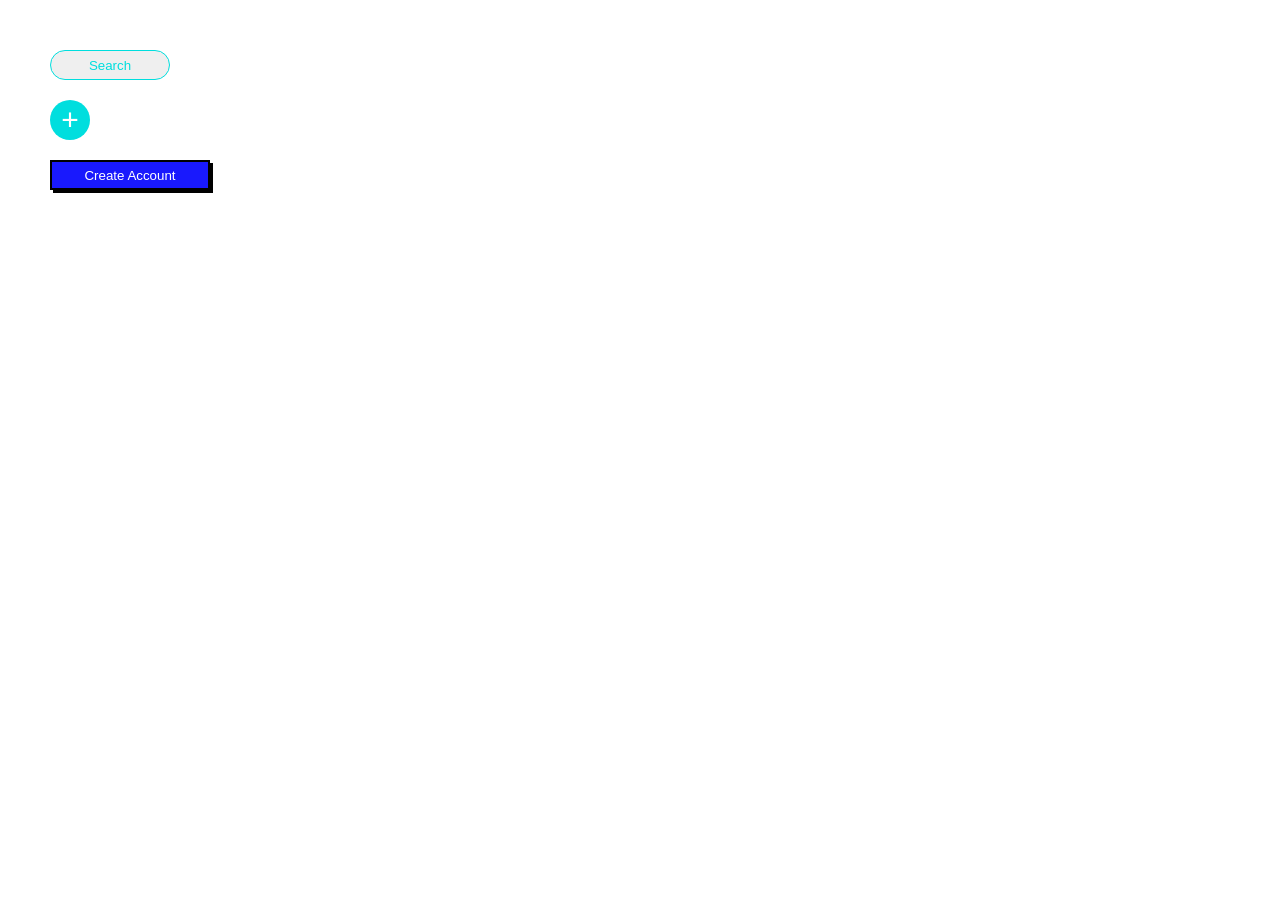
<file: Button up/index.html>
<!DOCTYPE html>
<html lang="en">

<head>
    <meta charset="UTF-8">
    <meta name="viewport" content="width=device-width, initial-scale=1.0">
    <title>Button up</title>
    <link rel="stylesheet" href="style.css">
</head>

<body>
    <dev class="container">
        <button class="first-button">Search</button>
        <button class="second-button">+</button>
        <button class="third-button">Create Account</button>
    </dev>
</body>

</html>
</file>
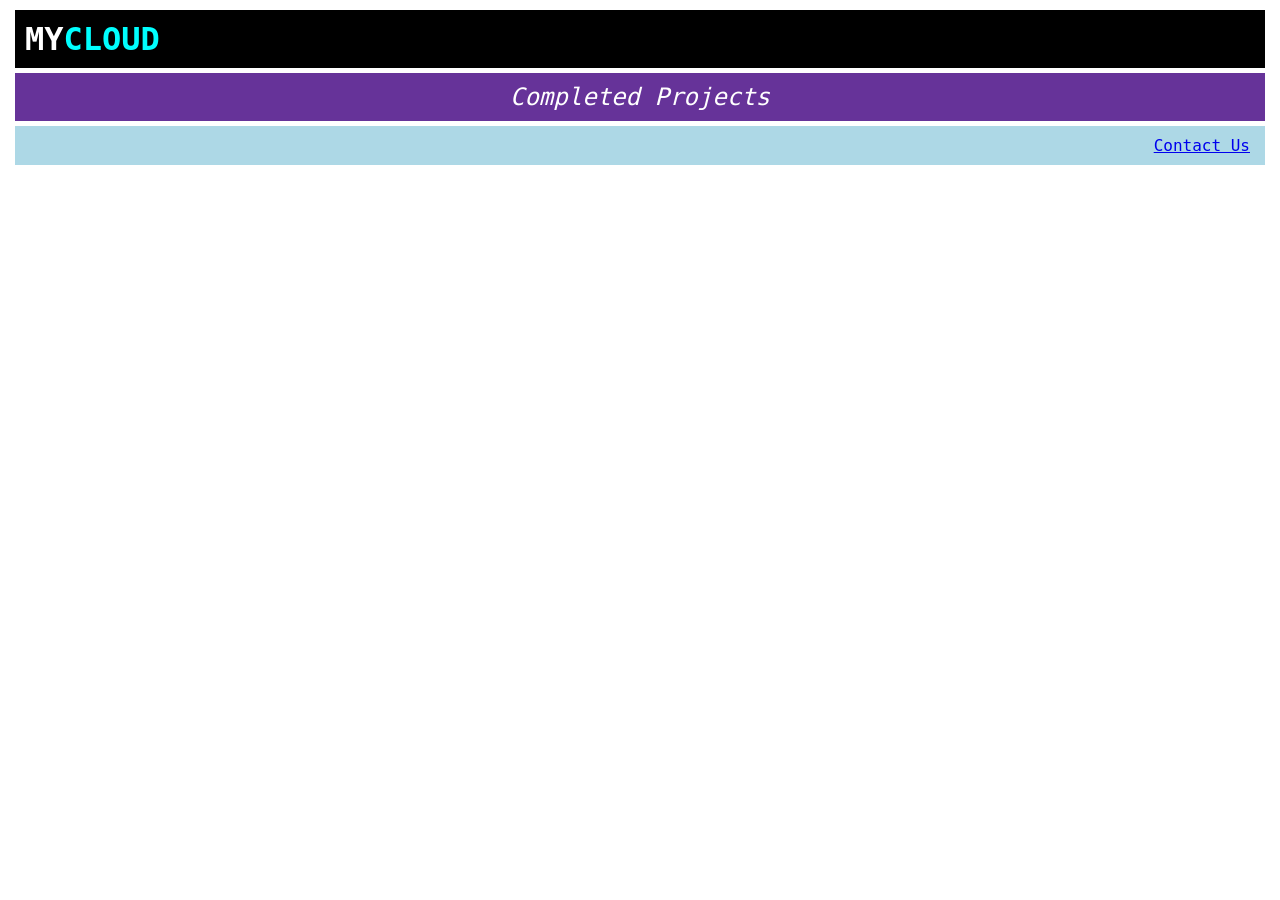
<file: css_first_task/index.html>
<!DOCTYPE html>
<html lang="en">

<head>
    <meta charset="UTF-8">
    <title>Styling</title>
    <link rel="stylesheet" href="style.css">
</head>

<body>
    <h1 class="header_title">MY<span class="cloud_span">CLOUD</span></h1>
    <h2 class="projects_subtitle">Completed Projects</h2>
    <h4 class="contactUs"><a href="#">Contact Us</a></h4>
</body>

</html>
</file>
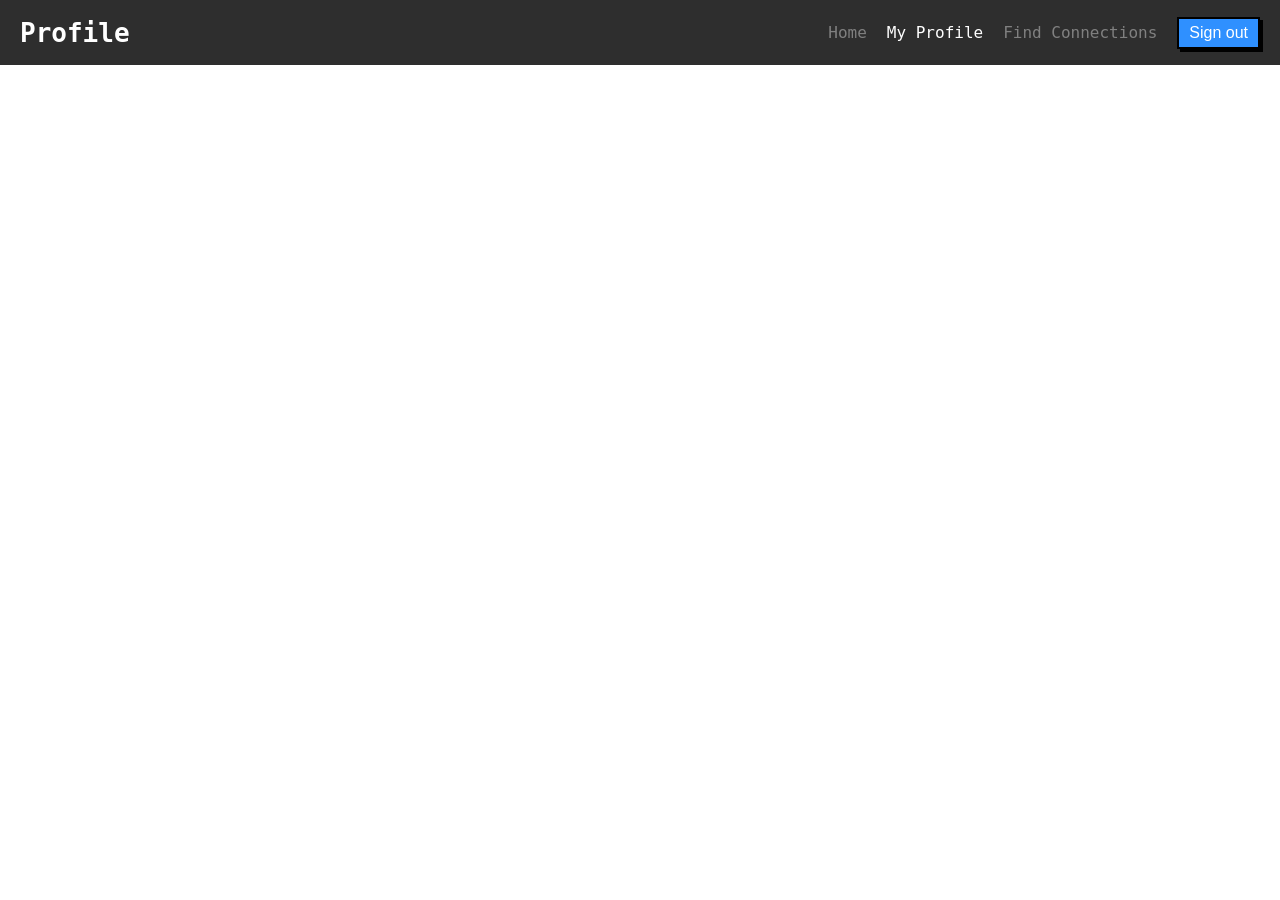
<file: flex_navbar/index.html>
<!DOCTYPE html>
<html lang="en">

<head>
    <meta charset="UTF-8">
    <title>flex navbar</title>
    <link rel="stylesheet" href="style.css">
</head>

<body>
    <div class="nav">
        <h1 class="nav_title">Profile</h1>
        <ul class="nav_links">
            <li><a href="#">Home</a></li>
            <li><a href="#" class="active">My Profile</a></li>
            <li><a href="#">Find Connections</a></li>
            <li><button class="btn">Sign out</button></li>
        </ul>
    </div>
</body>

</html>
</file>
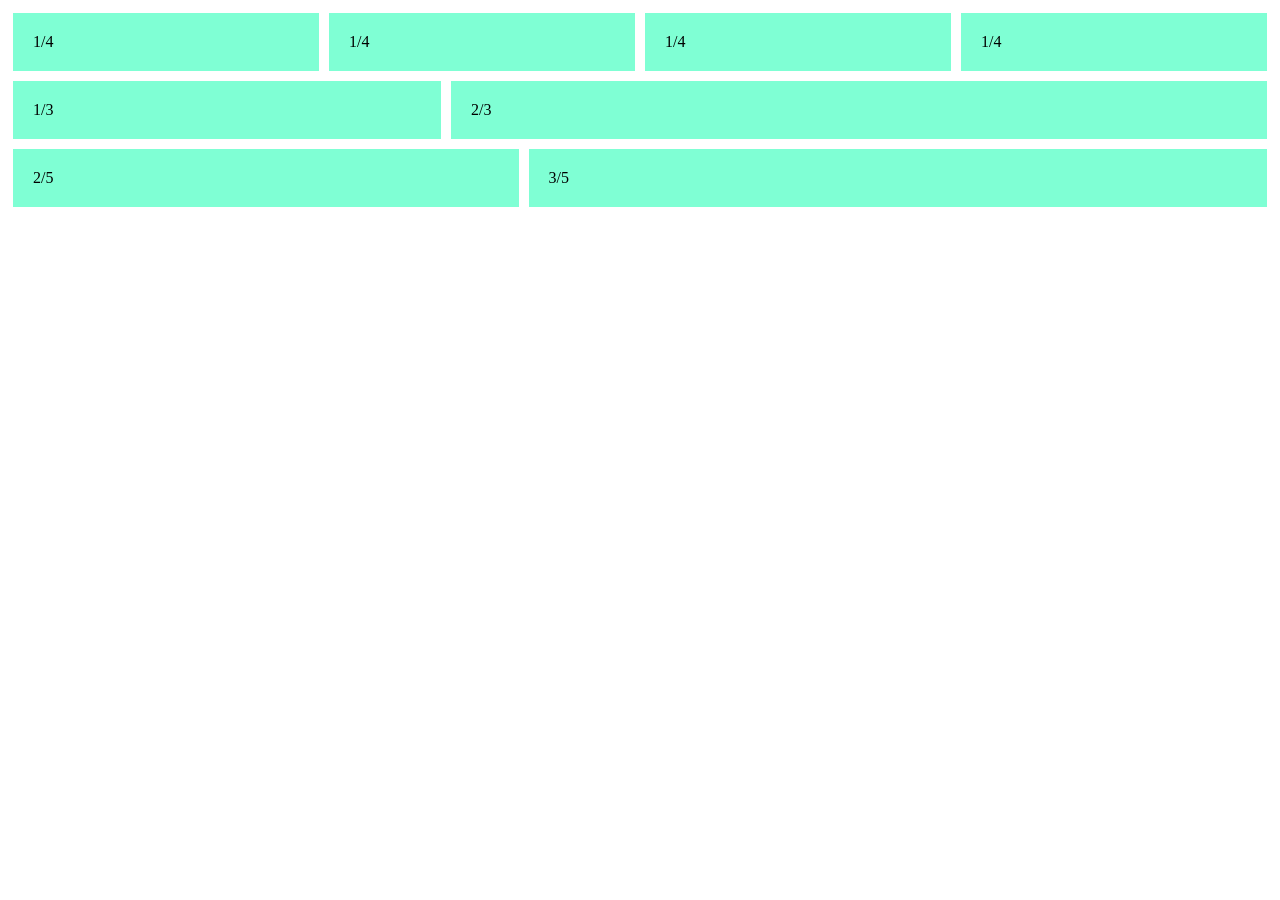
<file: flexible_columns/index.html>
<!DOCTYPE html>
<html lang="en">

<head>
    <meta charset="UTF-8">
    <meta name="viewport" content="width=device-width, initial-scale=1.0">
    <title>flexiable columns</title>
    <link rel="stylesheet" href="style.css">
</head>

<body>
    <div class="row">
        <div class="col">1/4</div>
        <div class="col">1/4</div>
        <div class="col">1/4</div>
        <div class="col">1/4</div>
    </div>
    <div class="row">
        <div class="col">1/3</div>
        <div class="col2">2/3</div>
    </div>
    <div class="row">
        <div class="col2">2/5</div>
        <div class="col3">3/5</div>
    </div>

</body>

</html>
</file>
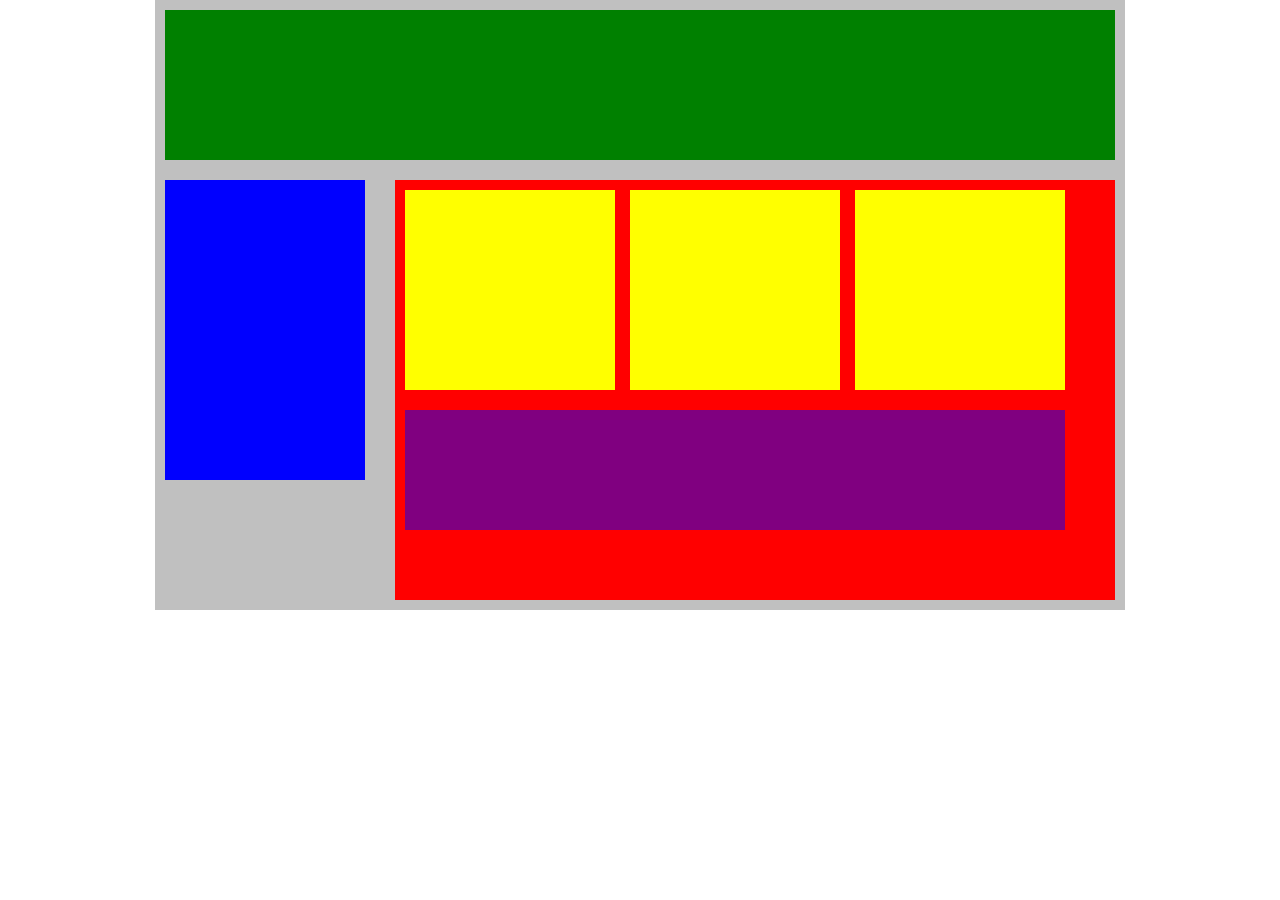
<file: flexing_our_boxes/index.html>
<!DOCTYPE html>
<html lang="en">

<head>
    <meta charset="UTF-8">
    <meta name="viewport" content="width=device-width, initial-scale=1.0">
    <title>flexing our boxes</title>
    <link rel="stylesheet" href="style.css">
</head>

<body>
    <div class="container">
        <div class="green"></div>
        <div class="row">
            <div class="blue"></div>
            <div class="red">
                <div class="row">
                    <div class="yellow"></div>
                    <div class="yellow"></div>
                    <div class="yellow"></div>
                </div>
                <div class="purple"></div>
            </div>
        </div>
    </div>
</body>

</html>
</file>
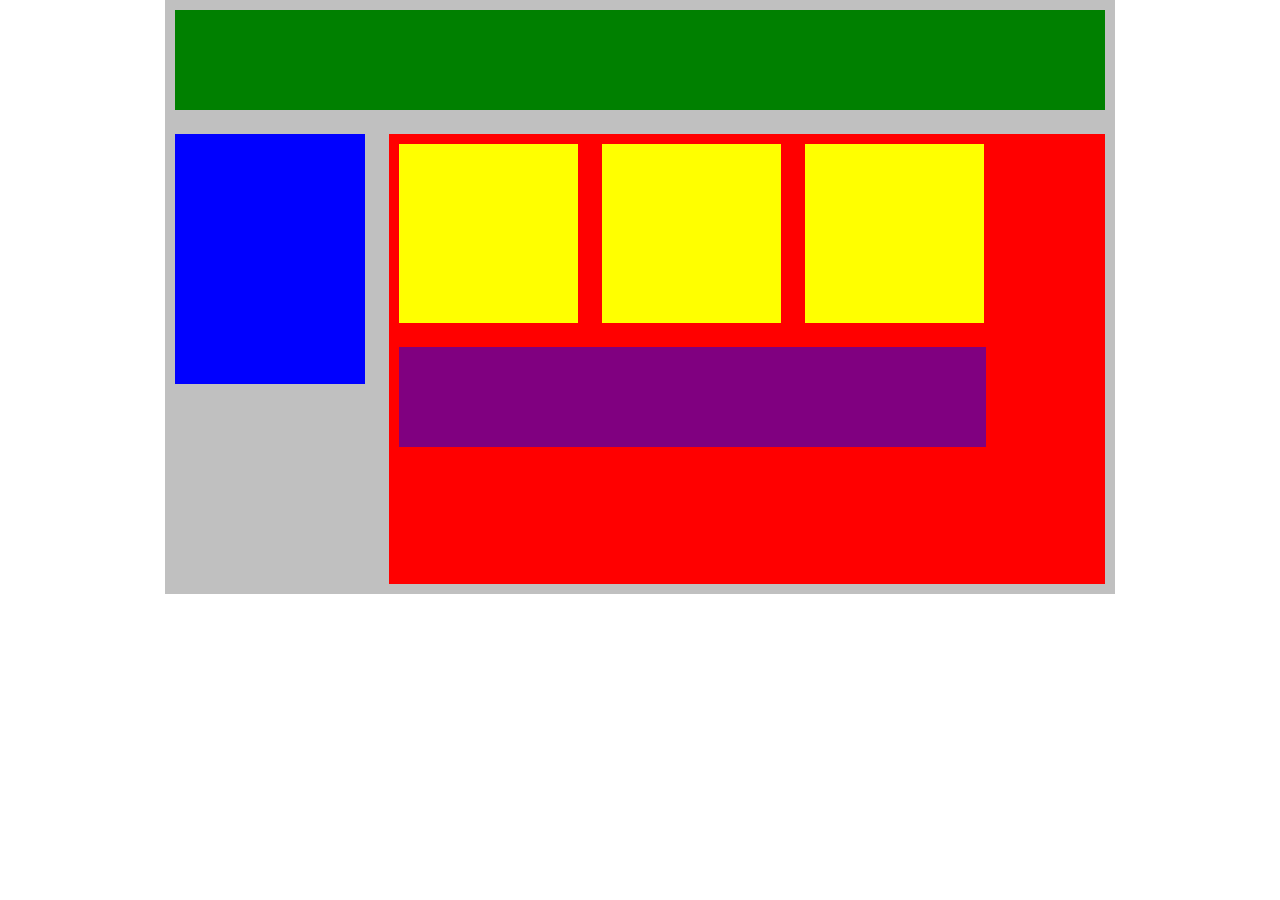
<file: plotting_our_blocks/index.html>
<!DOCTYPE html>
<html lang="en">

<head>
    <meta charset="UTF-8">
    <link rel="stylesheet" href="style.css">
    <title>plotting our blocks</title>
</head>

<body>
    <div class="container">
        <div class="green"></div>

        <div class="blue"></div>
        <div class="red">

            <div class="yellow"></div>
            <div class="yellow"></div>
            <div class="yellow"></div>
            <div class="purple"></div>

        </div>
    </div>

</body>

</html>
</file>
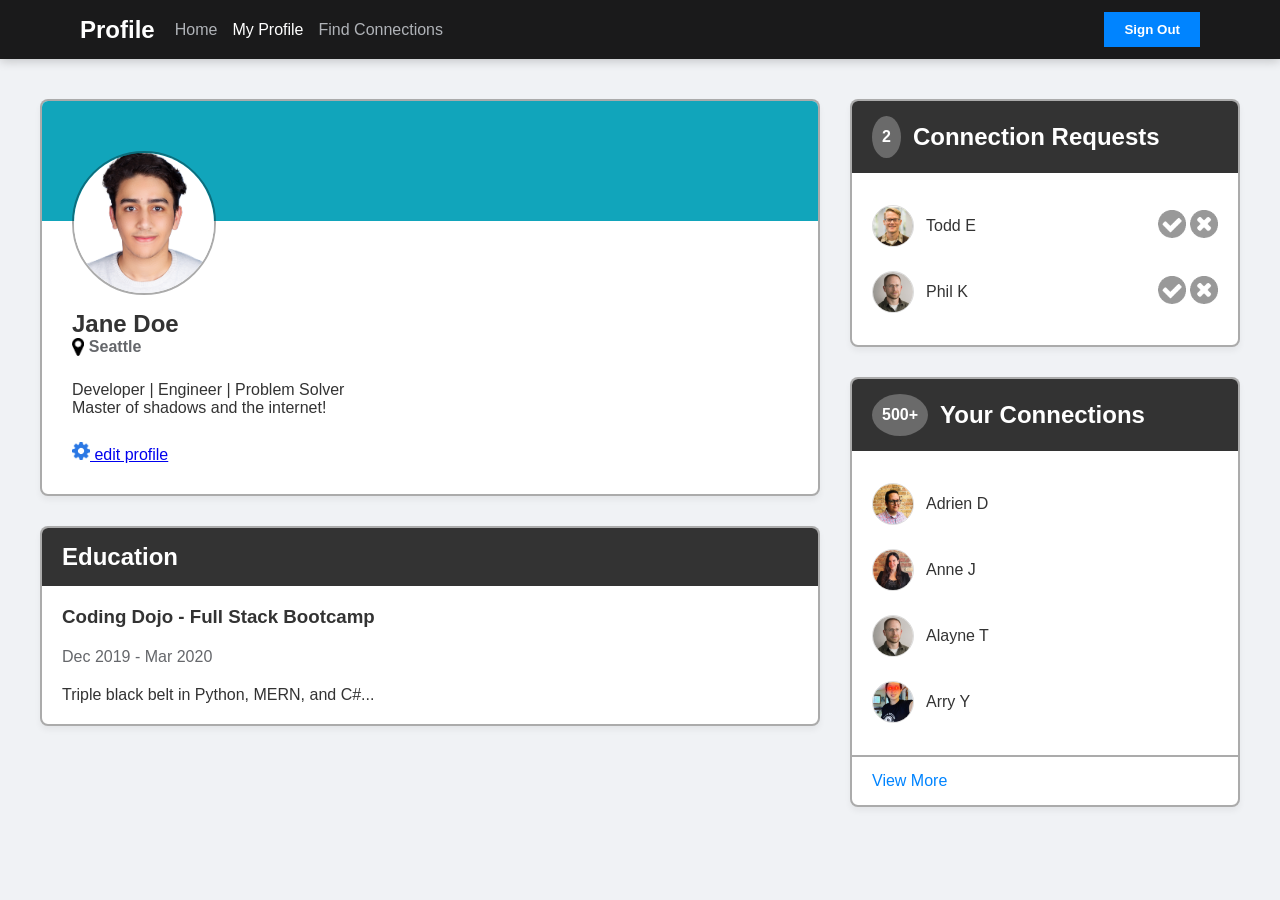
<file: profile_page/index.html>
<!DOCTYPE html>
<html lang="en">

<head>
    <meta charset="UTF-8">
    <meta name="viewport" content="width=device-width, initial-scale=1.0">
    <title>User Profile</title>
    <link rel="stylesheet" href="style.css">
</head>

<body>
    <nav class="nav">
        <div class="nav-container">
            <h1>Profile</h1>
            <ul class="nav_links">
                <li><a href="#">Home</a></li>
                <li><a href="#" class="active">My Profile</a></li>
                <li><a href="#">Find Connections</a></li>
            </ul>
        </div>
        <button class="btn">Sign Out</button>
    </nav>
    <!-- ########################## -->

    <main class="main-content">
        <div class="left-column">
            <section class="card user-card">
                <div class="header"></div>
                <div class="content">
                    <div class="logo">
                        <img src="./Hooda.png" alt="Jane Doe">
                    </div>
                    <h1>Jane Doe</h1>
                    <h4 class="location">
                        <img class="icon" src="./icons/map-marker.png" alt="location"> Seattle
                    </h4>
                    <div class="bio">
                        <p>Developer | Engineer | Problem Solver</p>
                        <p>Master of shadows and the internet!</p>
                    </div>
                    <div class="edit">
                        <a href="#">
                            <img class="icon" src="./icons/gear.png" alt="settings"> edit profile
                        </a>
                    </div>
                </div>
            </section>

            <section class="card">
                <div class="grey-header">
                    <h2>Education</h2>
                </div>
                <div class="card-body">
                    <div class="education-item">
                        <h3>Coding Dojo - Full Stack Bootcamp</h3>
                        <p class="date">Dec 2019 - Mar 2020</p>
                        <p>Triple black belt in Python, MERN, and C#...</p>
                    </div>
                </div>
            </section>
        </div>

        <!-- ############################################# -->
        <div class="right-column">
            <section class="card">
                <div class="grey-header">
                    <span class="badge">2</span>
                    <h2>Connection Requests</h2>
                </div>
                <div class="card-body">
                    <div class="connection-item">
                        <div class="user-info">
                            <img src="./images/todd-s.jpg" alt="Todd E" class="user-avatar">
                            <span>Todd E</span>
                        </div>
                        <div>
                            <img src="./icons/accept-circle.png" alt="accept" class="action-icon">
                            <img src="./icons/close-circle.png" alt="decline" class="action-icon">
                        </div>
                    </div>
                    <div class="connection-item">
                        <div class="user-info">
                            <img src="./images/phil-s.jpg" alt="Phil K" class="user-avatar  ">
                            <span>Phil K</span>
                        </div>
                        <div>
                            <img src="./icons/accept-circle.png" alt="accept" class="action-icon">
                            <img src="./icons/close-circle.png" alt="decline" class="action-icon">
                        </div>
                    </div>
                </div>
            </section>

            <section class="card">
                <div class="grey-header">
                    <span class="badge">500+</span>
                    <h2>Your Connections</h2>
                </div>
                <div class="card-body second-connections">
                    <div class="user-info">
                        <img src="./images/adrien-s.jpg" alt="Adrien D" class="user-avatar">
                        <span>Adrien D</span>
                    </div>
                    <div class="user-info">
                        <img src="./images/anne-s.jpg" alt="Anne J" class="user-avatar">
                        <span>Anne J</span>
                    </div>
                    <div class="user-info">
                        <img src="./images/phil-s.jpg" alt="Alayne T" class="user-avatar">
                        <span>Alayne T</span>
                    </div>
                    <div class="user-info">
                        <img src="./images/arry-s.jpg" alt="Arry Y" class="user-avatar">
                        <span>Arry Y</span>

                    </div>
                </div>
                <div class="view-more">
                    <a href="#">View More</a>
                </div>
        </div>

        </section>
        </div>
    </main>

</body>

</html>
</file>
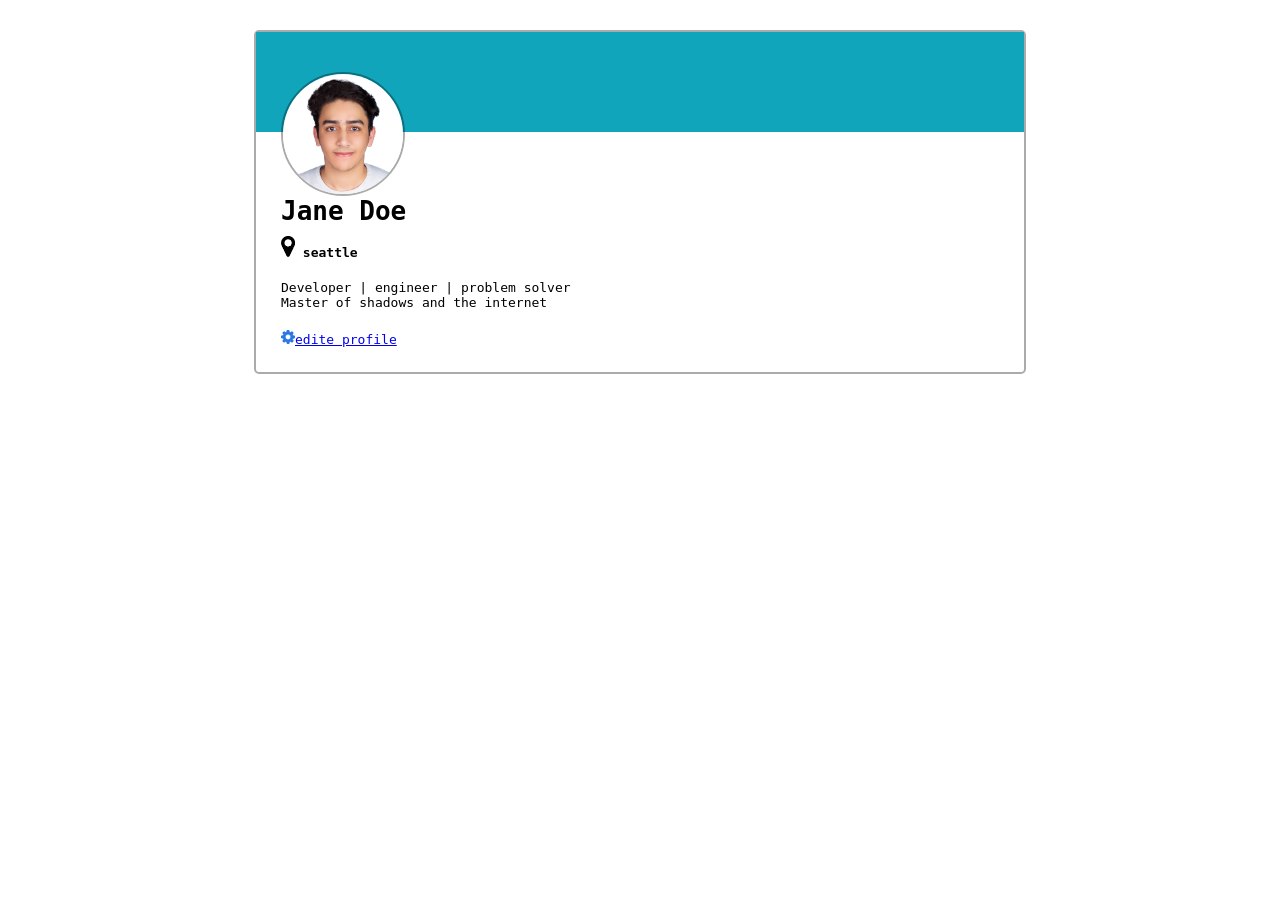
<file: user_card/index.html>
<!DOCTYPE html>
<html lang="en">

<head>
    <meta charset="UTF-8">
    <meta name="viewport" content="width=device-width, initial-scale=1.0">
    <title>user card</title>
    <link rel="stylesheet" href="style.css">
</head>

<body>
    <div class="container">
        <div class="header"></div>
        <div class="content">
            <div class="logo"><img src="./Hooda.png" alt="personal image"></div>
            <h1 class="title">Jane Doe</h1>
            <h4 class="location"><img class="icon" src="./icons/map-marker.png" alt="location logo"> seattle</h4>
            <div class="bio">
                <p>Developer | engineer | problem solver</p>
                <p>Master of shadows and the internet</p>
            </div>
            <div class="edit"><a href="#"><img class="icon" src="./icons/gear.png" alt="settings logo">edite profile</a>
            </div>
        </div>
    </div>
</body>

</html>
</file>
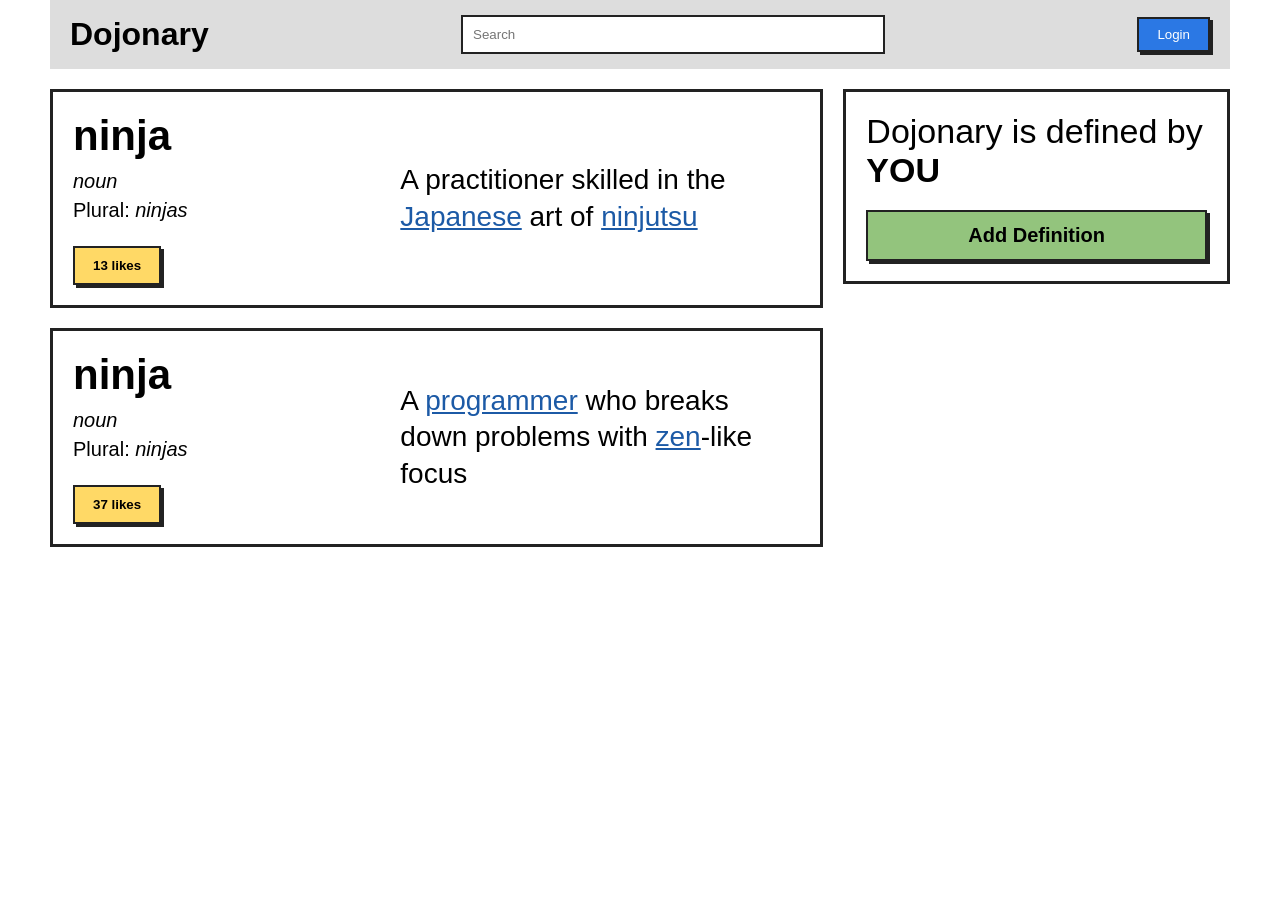
<file: js tasks/button-clicker/index.html>
<!DOCTYPE html>
<html lang="en">

<head>
    <meta charset="UTF-8" />
    <meta name="viewport" content="width=device-width, initial-scale=1.0" />
    <title>Dojonary</title>
    <link rel="stylesheet" href="style.css">
</head>

<body>
    <div class="topbar">
        <h1>Dojonary</h1>
        <input class="search" type="text" placeholder="Search" />
        <button class="login-btn" onclick="changeText(this)">Login</button>
    </div>

    <div class="main">
        <div class="left">
            <div class="card">
                <div class="word-info">
                    <h2>ninja</h2>
                    <p><em>noun</em></p>
                    <p>Plural: <em>ninjas</em></p>
                    <button class="likes-btn" onclick="likeAlert()">13 likes</button>
                </div>
                <div class="definition">
                    A practitioner skilled in the
                    <a href="#">Japanese</a> art of
                    <a href="#">ninjutsu</a>
                </div>
            </div>

            <div class="card">
                <div class="word-info">
                    <h2>ninja</h2>
                    <p><em>noun</em></p>
                    <p>Plural: <em>ninjas</em></p>
                    <button class="likes-btn" onclick="likeAlert()">37 likes</button>
                </div>
                <div class="definition">
                    A <a href="#">programmer</a> who breaks down problems with
                    <a href="#">zen</a>-like focus
                </div>
            </div>
        </div>

        <div class="right">
            <div class="side-box">
                <h3>Dojonary is defined by <span>YOU</span></h3>
                <button class="add-btn" onclick="removeButton(this)">Add Definition</button>
            </div>
        </div>
    </div>


    <script src="index.js"></script>
</body>

</html>
</file>
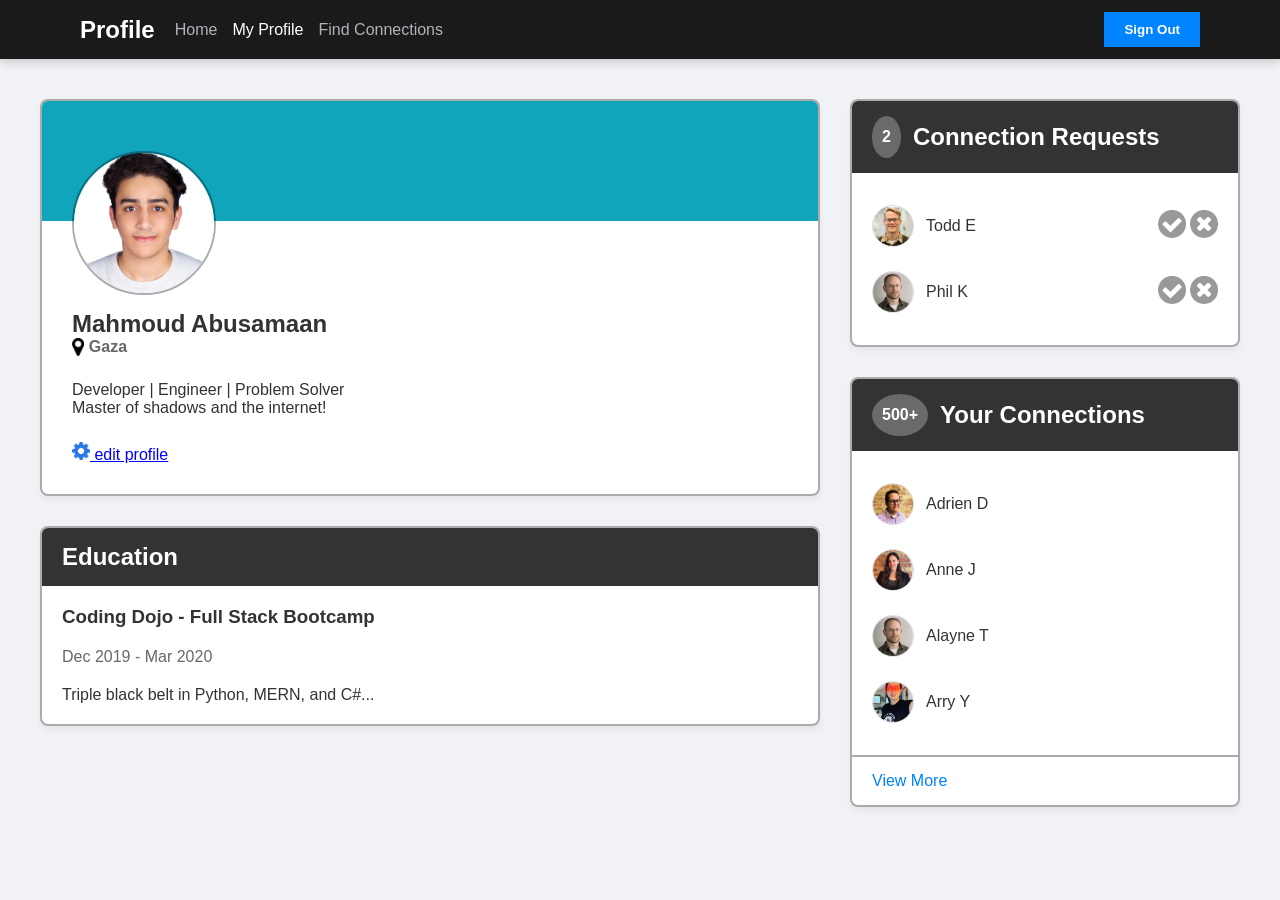
<file: js tasks/making_connections/index.html>
<!DOCTYPE html>
<html lang="en">

<head>
    <meta charset="UTF-8">
    <meta name="viewport" content="width=device-width, initial-scale=1.0">
    <title>User Profile</title>
    <link rel="stylesheet" href="style.css">
</head>

<body>
    <nav class="nav">
        <div class="nav-container">
            <h1>Profile</h1>
            <ul class="nav_links">
                <li><a href="#">Home</a></li>
                <li><a href="#" class="active">My Profile</a></li>
                <li><a href="#">Find Connections</a></li>
            </ul>
        </div>
        <button class="btn">Sign Out</button>
    </nav>
    <!-- ########################## -->

    <main class="main-content">
        <div class="left-column">
            <section class="card user-card">
                <div class="header"></div>
                <div class="content">
                    <div class="logo">
                        <img src="./Hooda.png" alt="Jane Doe">
                    </div>
                    <h1 id="title">Mahmoud Abusamaan</h1>
                    <h4 class="location">
                        <img class="icon" src="./icons/map-marker.png" alt="location"> Gaza
                    </h4>
                    <div class="bio">
                        <p>Developer | Engineer | Problem Solver</p>
                        <p>Master of shadows and the internet!</p>
                    </div>
                    <div class="edit">
                        <div style="color: blue;text-decoration: underline;" onclick="editProfile()">
                            <img class="icon" src="./icons/gear.png" alt="settings"> edit profile
                        </div>
                    </div>
                </div>
            </section>

            <section class="card">
                <div class="grey-header">
                    <h2>Education</h2>
                </div>
                <div class="card-body">
                    <div class="education-item">
                        <h3>Coding Dojo - Full Stack Bootcamp</h3>
                        <p class="date">Dec 2019 - Mar 2020</p>
                        <p>Triple black belt in Python, MERN, and C#...</p>
                    </div>
                </div>
            </section>
        </div>

        <!-- ############################################# -->
        <div class="right-column">
            <section class="card">
                <div class="grey-header">
                    <span class="badge" id="requests_badge">2</span>
                    <h2>Connection Requests</h2>
                </div>
                <div class="card-body" id="requests_container">
                </div>
            </section>

            <section class="card">
                <div class="grey-header">
                    <span class="badge" id="connections_badge">500+</span>
                    <h2>Your Connections</h2>
                </div>
                <div class="card-body second-connections">
                    <div class="user-info">
                        <img src="./images/adrien-s.jpg" alt="Adrien D" class="user-avatar">
                        <span>Adrien D</span>
                    </div>
                    <div class="user-info">
                        <img src="./images/anne-s.jpg" alt="Anne J" class="user-avatar">
                        <span>Anne J</span>
                    </div>
                    <div class="user-info">
                        <img src="./images/phil-s.jpg" alt="Alayne T" class="user-avatar">
                        <span>Alayne T</span>
                    </div>
                    <div class="user-info">
                        <img src="./images/arry-s.jpg" alt="Arry Y" class="user-avatar">
                        <span>Arry Y</span>

                    </div>
                </div>
                <div class="view-more">
                    <a href="#">View More</a>
                </div>
        </div>

        </section>
        </div>
    </main>
    <script src="index.js"></script>

</body>

</html>
</file>
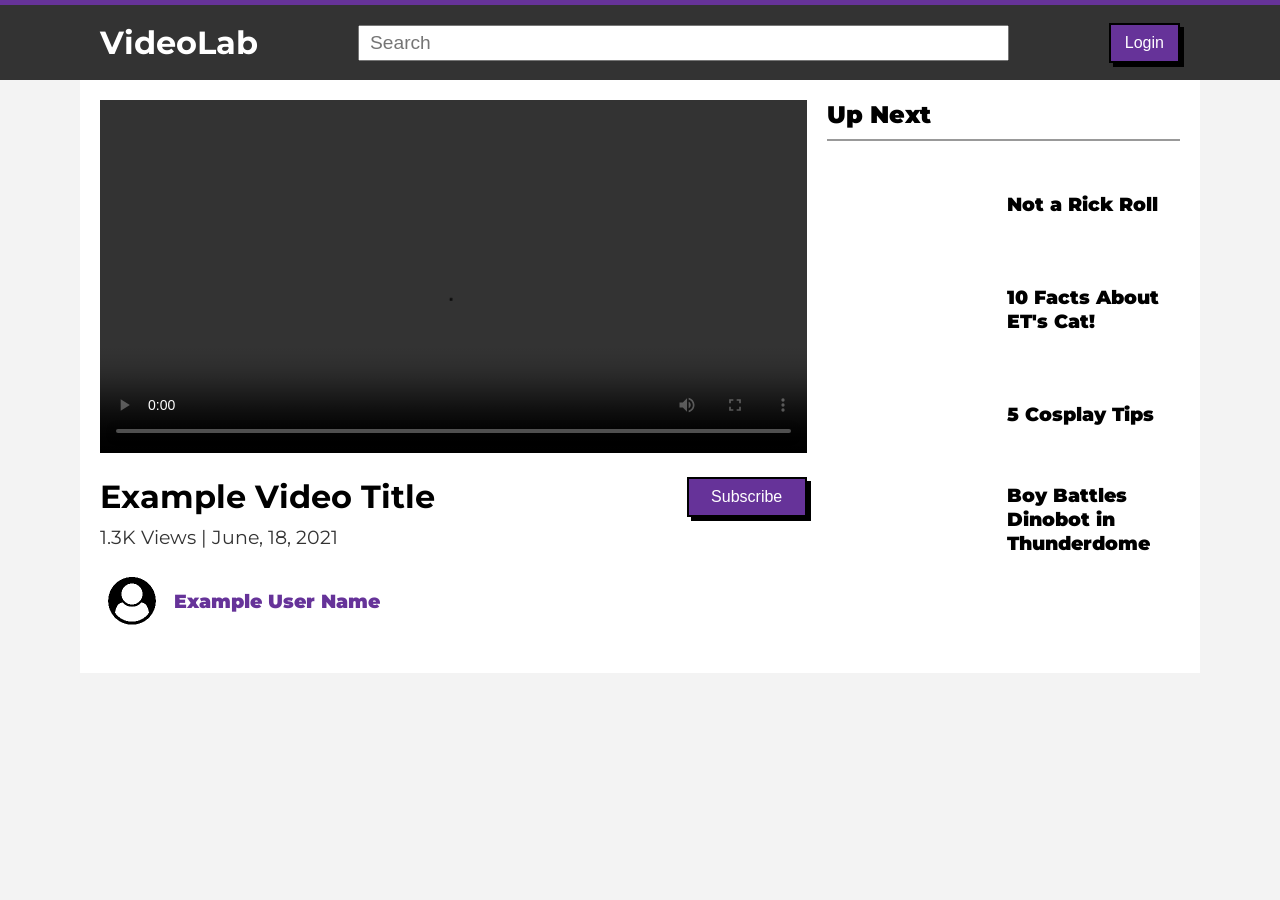
<file: js tasks/video-preview/index.html>
<!DOCTYPE html>
<html lang="en">

<head>
    <meta charset="UTF-8">
    <meta http-equiv="X-UA-Compatible" content="IE=edge">
    <meta name="viewport" content="width=device-width, initial-scale=1.0">
    <title>VideoLab</title>
    <link rel="preconnect" href="https://fonts.gstatic.com">
    <link href="https://fonts.googleapis.com/css2?family=Montserrat&display=swap" rel="stylesheet">
    <link rel="stylesheet" href="style.css">
</head>

<body>

    <!-- top navigation -->
    <div class="top">
        <div class="nav-container">
            <h1>VideoLab</h1>
            <input type="text" placeholder="Search" name="query" class="search">
            <button class="btn">Login</button>
        </div>
    </div>

    <!-- main content -->
    <div class="flex-container">

        <!-- left column -->
        <div class="col-l">

            <!-- this is a placeholder replace it with a real video -->
            <!-- <figure class="placeholder">
                <svg style="text-anchor:middle;" width="720" height="400" xmlns="http://www.w3.org/2000/svg" role="img" aria-label="Placeholder: 720x400" preserveAspectRatio="xMidYMid slice" focusable="false">
                    <title>Placeholder</title>
                    <rect width="100%" height="100%" fill="#868e96"></rect>
                    <text x="50%" y="50%" dy=".3em" fill="#dee2e6" >Replace Me!</text>
                </svg>
            </figure> -->

            <video class="placeholder" autoplay controls>
                <source src="./assets/15231349_3240_2160_30fps.mp4" type="video/mp4">
                Your browser does not support the video tag.
            </video>


            <!-- video info -->
            <div class="row">
                <div class="start">
                    <h1>Example Video Title</h1>
                    <h3>1.3K Views | June, 18, 2021</h3>
                    <div class="user">
                        <img src="assets/user.png" alt="user-circle" class="avatar-s">
                        <span class="user-name">Example User Name</span>
                    </div>
                </div>
                <button class="btn">Subscribe</button>
            </div>

        </div>

        <!-- right column -->
        <div class="col-r">

            <h3 class="sub-header">Up Next</h3>

            <div class="video-small">
                <video class="vid-s" onmouseover="over(this)" onmouseout="out(this)" muted>
                    <source src="./assets/15231349_3240_2160_30fps.mp4" type="video/mp4">
                    Your browser does not support the video tag.
                </video>
                <span class="video-title">Not a Rick Roll</span>
            </div>

            <div class="video-small">
                <video class="vid-s" onmouseover="over(this)" onmouseout="out(this)" muted>
                    <source src="./assets/movie.mp4" type="video/mp4">
                    Your browser does not support the video tag.
                </video>
                <span class="video-title">10 Facts About ET's Cat!</span>
            </div>

            <div class="video-small">
                <video class="vid-s" onmouseover="over(this)" onmouseout="out(this)" muted>
                    <source src="./assets/movie.mp4" type="video/mp4">
                    Your browser does not support the video tag.
                </video>
                <span class="video-title">5 Cosplay Tips</span>
            </div>

            <div class="video-small">
                <video class="vid-s" onmouseover="over(this)" onmouseout="out(this)" muted>
                    <source src="./assets/15231349_3240_2160_30fps.mp4" type="video/mp4">
                    Your browser does not support the video tag.
                </video>
                <span class="video-title">Boy Battles Dinobot in Thunderdome</span>
            </div>

        </div>

    </div>

    <script src="script.js"></script>
</body>

</html>
</file>
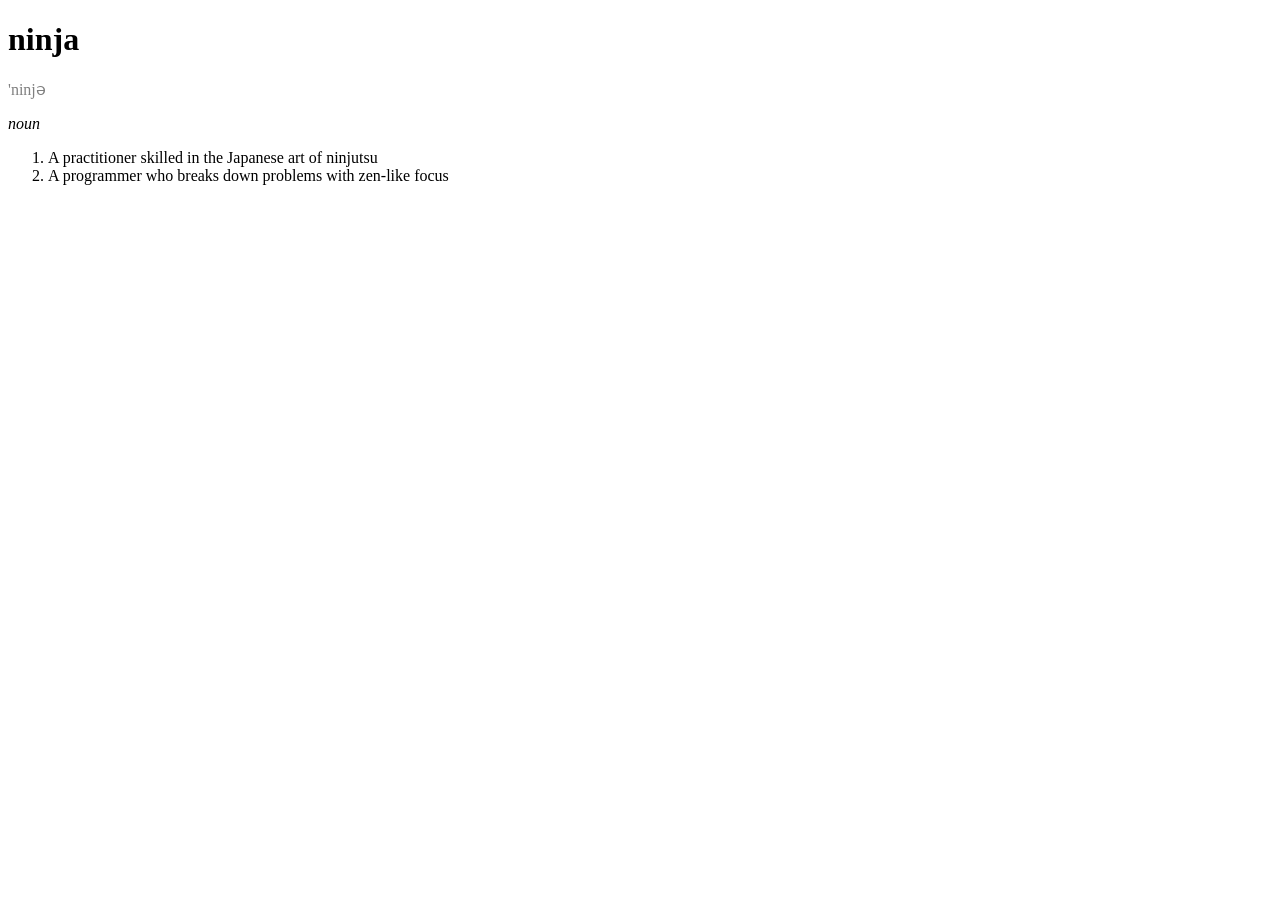
<file: DictionaryEntry.html>
<!DOCTYPE html>
<html>

<head>
    <title>Ninja Definition</title>
</head>

<body>

    <h1>ninja</h1>
    <p style="color: gray;">'ninjə</p>
    <p><em>noun</em></p>
    <ol>
        <li>A practitioner skilled in the Japanese art of ninjutsu</li>
        <li>A programmer who breaks down problems with zen-like focus</li>
    </ol>

</body>

</html>
</file>
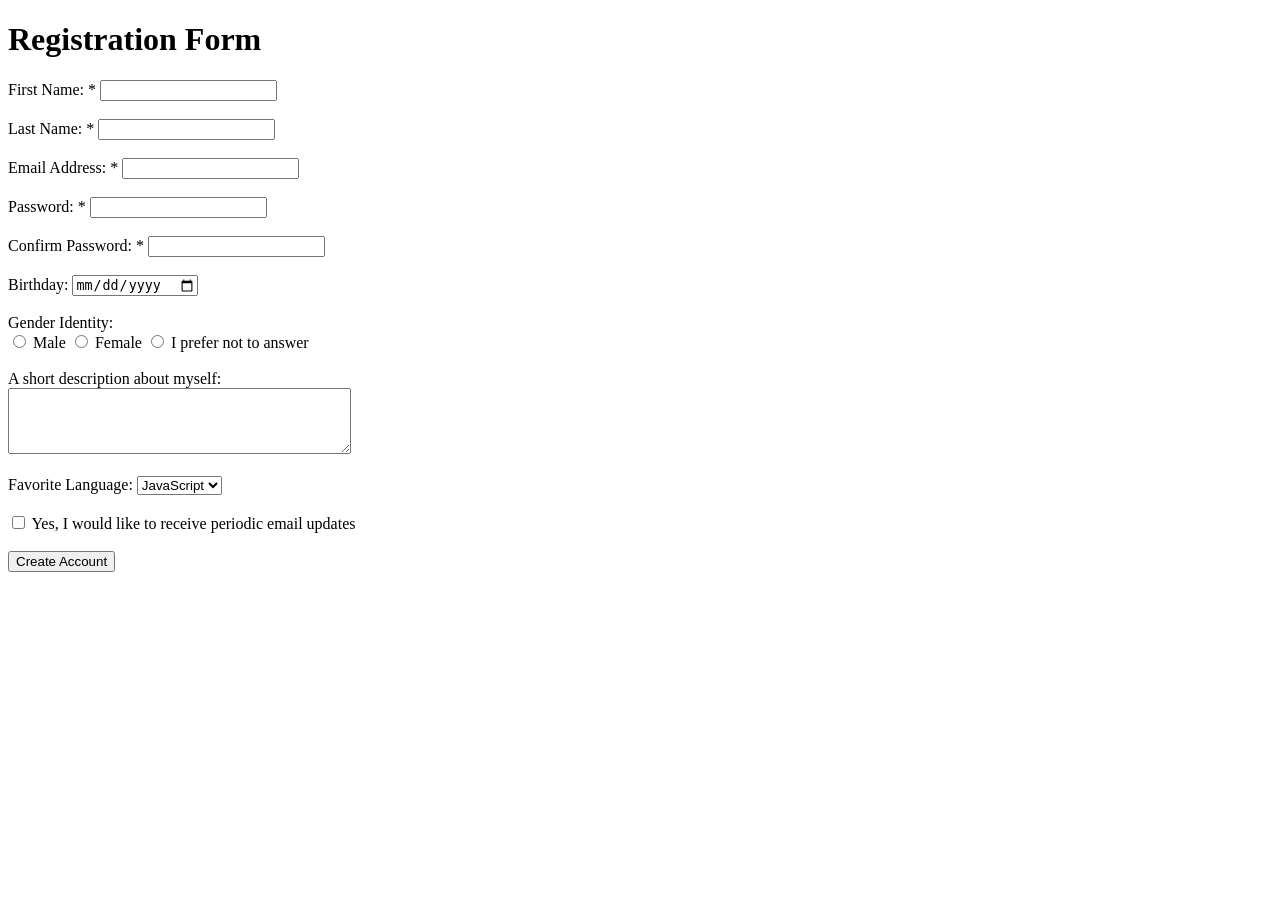
<file: regestration form/task.html>
<!DOCTYPE html>
<html lang="en">

<head>
    <meta charset="UTF-8">
    <title>Registration Form </title>
</head>

<body>
    <h1>Registration Form</h1>

    <form>
        <div>
            <label for="firstName">First Name: *</label>
            <input id="firstName" name="firstName" type="text" required />
        </div>
        <br>
        <div>
            <label for="lastName">Last Name: *</label>
            <input id="lastName" name="lastName" type="text" required />
        </div>
        <br>
        <div>
            <label for="email">Email Address: *</label>
            <input id="email" name="email" type="email" required />
        </div>
        <br>

        <div>
            <label for="password">Password: *</label>
            <input id="password" name="password" type="password" required />
        </div>
        <br>
        <div>
            <label for="confirmPassword">Confirm Password: *</label>
            <input id="confirmPassword" name="confirmPassword" type="password" required />
        </div>
        <br>
        <div>
            <label for="birthday">Birthday:</label>
            <input id="birthday" name="birthday" type="date" />
        </div>
        <br>
        <label>Gender Identity:</label>
        <br>
        <label><input type="radio" name="gender" value="male" /> Male</label>
        <label><input type="radio" name="gender" value="female" /> Female</label>
        <label><input type="radio" name="gender" value="no-answer" /> I prefer not to answer</label>
        <br>
        <br>
        <div>
            <label for="about">A short description about myself:</label><br />
            <textarea id="about" name="about" rows="4" cols="40"></textarea>
        </div>
        <br>

        <div>
            <label for="language">Favorite Language:</label>
            <select id="language" name="language">
                <option value="js">JavaScript</option>
                <option value="python">Python</option>

            </select>
        </div>
        <br>

        <div>
            <label>
                <input type="checkbox" name="updates" value="yes" />
                Yes, I would like to receive periodic email updates
            </label>
        </div>
        <br>

        <button type="submit">Create Account</button>


    </form>


</body>

</html>
</file>
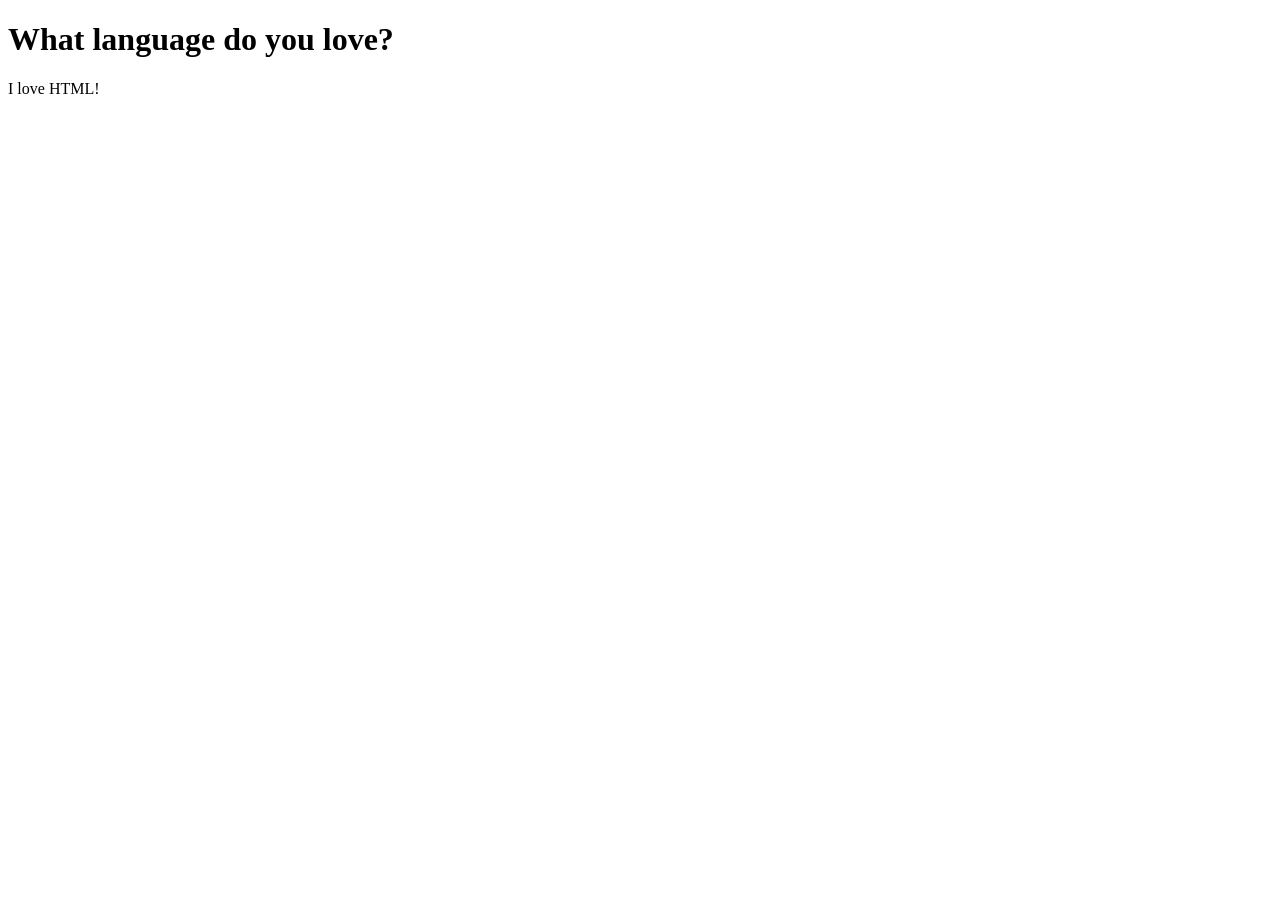
<file: task2/part1.html>
<!DOCTYPE html>
<html>

<head>
    <title>
        AXSOS ACADEMY - Basic I
    </title>
</head>

<body>
    <h1>
        What language do you love?
    </h1>
    <p>
        I love HTML!
    </p>
</body>

</html>
</file>
<file: Button up/style.css>
body {
    margin: 40px;
}

button {
    margin: 10px;
}

.container {
    display: flex;
    flex-direction: column;
}

.first-button {
    color: rgb(0, 222, 222);
    width: 120px;
    height: 30px;
    border-radius: 50px;
    border: solid 1px rgb(0, 222, 222);
}

.second-button {
    width: 40px;
    height: 40px;
    border-radius: 50%;
    border: none;
    color: white;
    background-color: rgb(0, 222, 222);
    font-size: 30px;
}

.third-button {
    background-color: rgb(25, 25, 253);
    color: white;
    border: black 2px solid;
    height: 30px;
    width: 160px;
    box-shadow: 3px 3px black;
}
</file>
<file: css_first_task/style.css>
* {
    margin: 5px;
    padding: 0;
    font-family: monospace, sans-serif;
}

.header_title {
    color: white;
    background-color: black;
    font-weight: bold;
    padding: 10px;

}

.cloud_span {
    color: aqua;
    margin: 0;
}

.projects_subtitle {
    color: white;
    background-color: #663399;
    padding: 10px;
    text-align: center;
    font-weight: lighter;
    font-style: italic;

}

.contactUs {
    background-color: lightblue;
    padding: 10px;
    text-align: right;
    font-weight: lighter;
}
</file>
<file: flex_navbar/style.css>
* {
    padding: 0;
    margin: 0;
}

body {
    font-family: monospace;
}

.nav {
    display: flex;
    justify-content: space-between;
    align-items: center;
    height: 45px;
    padding: 10px 20px;
    background-color: rgb(46, 46, 46);
    color: white;
    flex-wrap: wrap;
}

.nav_links {
    display: flex;
    list-style: none;
    gap: 20px;
    align-items: center;
    flex-wrap: wrap;
}



.nav_links li a {
    font-size: 1rem;
    text-decoration: none;
    color: gray;
}

.nav_links li .active {
    color: white;
}

.nav_links li button {
    background-color: rgb(47, 144, 255);
    color: white;
    border: black 2px solid;
    box-shadow: 3px 3px black;
    padding: 5px 10px;
    font-size: inherit;
}
</file>
<file: flexible_columns/style.css>
.row {
    display: flex;
}

.row div {
    background-color: aquamarine;
    margin: 5px;
    padding: 20px
}

.col {
    flex: 1;
}

.col2 {
    flex: 2;
}

.col3 {
    flex: 3;
}
</file>
<file: flexing_our_boxes/style.css>
* {
    padding: 0;
    margin: 0;
}


.container {
    width: 950px;
    background-color: silver;
    margin: 0 auto;
    padding: 10px;
}



.green {
    height: 150px;
    background-color: green;
}

.blue {
    height: 300px;
    background-color: blue;
    width: 200px;
}

.red {
    height: 400px;
    width: 700px;
    background-color: red;
    padding: 10px;
}

.yellow {
    height: 200px;
    width: 210px;
    background-color: yellow;
}

.purple {
    height: 120px;
    width: 660px;
    background-color: purple;
}


.red,
.purple,
.blue {
    margin-top: 20px;
}

.row {
    display: flex;
    gap: 30px;

}

.red .row {
    gap: 15px;
}
</file>
<file: plotting_our_blocks/style.css>
* {
    margin: 0px;
    padding: 0;
}

body * {
    margin: 10px;
}

.container {
    width: 950px;
    background-color: silver;
    margin: 0px auto;
}

.green {
    width: calc(100% - 20px);
    height: 100px;
    background-color: green;
    display: block;
    margin-top: 10px;
    display: inline-block;

}

.blue {
    width: 20%;
    height: 250px;
    background-color: blue;
    display: inline-block;
    vertical-align: top;


}

.red {
    width: calc(80% - 44px);
    height: 450px;
    background-color: red;
    display: inline-block;
    vertical-align: top;
}

.yellow {
    background-color: yellow;
    display: inline-block;
    width: 25%;
    aspect-ratio: 1 / 1;
}

.purple {
    width: calc(75% + 50px);
    height: 100px;
    background-color: purple;
}
</file>
<file: profile_page/style.css>
* {
    margin: 0;
    padding: 0;
    font-family: 'Segoe UI', Tahoma, Geneva, Verdana, sans-serif;
}

body {
    background-color: #f0f2f5;
    color: #333;
}

.nav {
    display: flex;
    justify-content: space-between;
    align-items: center;
    flex-wrap: wrap;
    padding: 12px 80px;
    background-color: #1a1a1b;
    color: white;
    box-shadow: 0 2px 10px rgba(0, 0, 0, 0.2);
    position: sticky;
    top: 0;
    z-index: 1000;
    min-width: fit-content;
}

.nav-container {
    display: flex;
    align-items: center;
    gap: 20px;
    flex-wrap: wrap;
}

.nav_links {
    display: flex;
    list-style: none;
    gap: 15px;
    flex-wrap: wrap;
    padding-left: 0;
}

.nav_links li a {
    text-decoration: none;
    color: #b0b3b8;
}

.nav_links li a:hover,
.nav_links li a.active {
    color: #ffffff;
}

.nav .btn {
    background-color: #0084ff;
    color: white;
    border: none;
    padding: 10px 20px;
    font-weight: bold;
    cursor: pointer;
}

.nav .btn:hover {
    background-color: #0073e6;
}


/* ######################################## */

.main-content {
    display: flex;
    max-width: 1200px;
    margin: 40px auto;
    gap: 30px;
    flex-wrap: wrap;
}

.left-column {
    flex: 2 0 calc((100% - 30px) * 2 / 3);
    display: flex;
    flex-direction: column;
    gap: 30px;

}

.right-column {
    flex: 1 0 calc((100% - 30px) * 1 / 3);
    display: flex;
    flex-direction: column;
    gap: 30px;
}

.card {
    background-color: #ffffff;
    border: 2px solid rgba(0, 0, 0, 0.33);
    border-radius: 8px;
    overflow: hidden;
    box-shadow: 0 4px 6px rgba(0, 0, 0, 0.05);
}

.user-card .header {
    background-color: #11a5bb;
    height: 120px;
}

.user-card .content {
    padding: 0 30px 30px;
}

.user-card .logo {
    width: 140px;
    height: 140px;
    border-radius: 50%;
    border: 2px solid rgba(0, 0, 0, 0.33);
    overflow: hidden;
    margin-top: -70px;
    margin-bottom: 15px;
}

.user-card .logo img {
    width: 100%;
    margin-top: -20px;
}



.user-card .location {
    color: #65676b;
    display: flex;
    align-items: center;
    gap: 5px;
}

.user-card .bio,
.user-card .edit {

    margin-top: 25px;
}


.user-card .icon {
    height: 18px;
}

/* ##################### */


.grey-header {
    background-color: #333;
    color: white;
    padding: 15px 20px;
    display: flex;
    align-items: center;
    gap: 12px;
}

.card-body {
    padding: 20px;
}

.education-item {
    display: flex;
    flex-direction: column;
    gap: 20px;

}

.education-item .date {
    color: #65676b;
}




.view-more {
    border-top: 2px solid rgba(0, 0, 0, 0.33);
    padding: 15px 20px;
    width: 100%;
}

.view-more a {
    color: #0084ff;
    text-decoration: none;
}



.badge {
    background-color: #6a6a6a;
    color: white;
    height: 32px;
    border-radius: 50%;
    display: flex;
    align-items: center;
    justify-content: center;
    font-weight: bold;
    padding: 5px 10px;
}



.connection-item {
    display: flex;
    justify-content: space-between;
    align-items: center;
    padding: 12px 0;
}


.user-info {
    display: flex;
    align-items: center;
    gap: 12px;

}

.second-connections .user-info {
    padding: 12px 0;

}





.user-avatar {
    width: 40px;
    height: 40px;
    border-radius: 50%;
    object-fit: cover;
    border: 1px solid #ddd;
}



.action-icon {
    width: 28px;
    height: 28px;
}
</file>
<file: user_card/style.css>
* {
    margin: 0;
    padding: 0;
    font-family: monospace;
}

.container {
    width: 60%;
    border: 2px solid rgba(0, 0, 0, 0.33);
    border-radius: 5px;
    margin: 30px auto;
}

.header {
    background-color: #11a5bb;
    height: 100px;
}

.content {
    padding: 0 25px 25px;
}

.logo {
    width: 120px;
    border-radius: 90%;
    border: 2px solid rgba(0, 0, 0, 0.33);
    height: 120px;
    overflow: hidden;
    margin-top: -60px;
    display: flex;
    align-items: center;
    justify-content: center;
}

.logo img {
    width: inherit;
    margin-top: 20px;
}


.icon {
    width: 14px;
}


.bio {
    margin: 20px 0px;
}

.location {
    margin-top: 10px;
}
</file>
<file: js tasks/button-clicker/style.css>
* {
    margin: 0;
    padding: 0;
    font-family: Arial, Helvetica, sans-serif;
}





.topbar {
    display: flex;
    justify-content: space-between;
    align-items: center;
    background: #ddd;
    padding: 15px 20px;
    flex-wrap: wrap;
    margin: 0 50px 20px;

}




.search {
    width: 400px;
    height: 25px;
    padding: 5px 10px;
    border: 2px solid #222;
}

.login-btn {
    background: #2b78e4;
    color: white;
    border: 2px solid #222;
    padding: 8px 18px;
    box-shadow: 3px 3px 0 #222;
}

.main {
    margin: 0 50px;

    display: flex;
    gap: 20px;
    align-items: flex-start;
    flex-wrap: wrap;
}

.left {
    flex: 2;
}

.right {
    flex: 1;
}

.card {
    border: 3px solid #222;
    padding: 20px;
    margin-bottom: 20px;
    display: flex;
    justify-content: space-between;
    align-items: center;
}

.word-info h2 {
    margin: 0 0 10px 0;
    font-size: 42px;
}

.word-info p {
    margin: 6px 0;
    font-size: 20px;
}

.definition {
    width: 55%;
    font-size: 28px;
    line-height: 1.3;
}

.definition a {
    color: #1c5aa6;
}

.likes-btn {
    margin-top: 18px;
    background: #ffd966;
    border: 2px solid #222;
    padding: 10px 18px;
    cursor: pointer;
    box-shadow: 3px 3px 0 #222;
    font-weight: bold;
}

.side-box {
    border: 3px solid #222;
    padding: 20px;
}

.side-box h3 {
    font-size: 34px;
    margin: 0 0 20px 0;
    font-weight: normal;
}

.side-box h3 span {
    font-weight: bold;
}

.add-btn {
    width: 100%;
    background: #93c47d;
    border: 2px solid #222;
    padding: 12px;
    cursor: pointer;
    box-shadow: 3px 3px 0 #222;
    font-size: 20px;
    font-weight: bold;
}
</file>
<file: js tasks/making_connections/style.css>
* {
    margin: 0;
    padding: 0;
    font-family: 'Segoe UI', Tahoma, Geneva, Verdana, sans-serif;
}

body {
    background-color: #f0f2f5;
    color: #333;
}

.nav {
    display: flex;
    justify-content: space-between;
    align-items: center;
    flex-wrap: wrap;
    padding: 12px 80px;
    background-color: #1a1a1b;
    color: white;
    box-shadow: 0 2px 10px rgba(0, 0, 0, 0.2);
    position: sticky;
    top: 0;
    z-index: 1000;
    min-width: fit-content;
}

.nav-container {
    display: flex;
    align-items: center;
    gap: 20px;
    flex-wrap: wrap;
}

.nav_links {
    display: flex;
    list-style: none;
    gap: 15px;
    flex-wrap: wrap;
    padding-left: 0;
}

.nav_links li a {
    text-decoration: none;
    color: #b0b3b8;
}

.nav_links li a:hover,
.nav_links li a.active {
    color: #ffffff;
}

.nav .btn {
    background-color: #0084ff;
    color: white;
    border: none;
    padding: 10px 20px;
    font-weight: bold;
    cursor: pointer;
}

.nav .btn:hover {
    background-color: #0073e6;
}


/* ######################################## */

.main-content {
    display: flex;
    max-width: 1200px;
    margin: 40px auto;
    gap: 30px;
    flex-wrap: wrap;
}

.left-column {
    flex: 2 0 calc((100% - 30px) * 2 / 3);
    display: flex;
    flex-direction: column;
    gap: 30px;

}

.right-column {
    flex: 1 0 calc((100% - 30px) * 1 / 3);
    display: flex;
    flex-direction: column;
    gap: 30px;
}

.card {
    background-color: #ffffff;
    border: 2px solid rgba(0, 0, 0, 0.33);
    border-radius: 8px;
    overflow: hidden;
    box-shadow: 0 4px 6px rgba(0, 0, 0, 0.05);
}

.user-card .header {
    background-color: #11a5bb;
    height: 120px;
}

.user-card .content {
    padding: 0 30px 30px;
}

.user-card .logo {
    width: 140px;
    height: 140px;
    border-radius: 50%;
    border: 2px solid rgba(0, 0, 0, 0.33);
    overflow: hidden;
    margin-top: -70px;
    margin-bottom: 15px;
}

.user-card .logo img {
    width: 100%;
    margin-top: -20px;
}



.user-card .location {
    color: #65676b;
    display: flex;
    align-items: center;
    gap: 5px;
}

.user-card .bio,
.user-card .edit {

    margin-top: 25px;
}


.user-card .icon {
    height: 18px;
}

/* ##################### */


.grey-header {
    background-color: #333;
    color: white;
    padding: 15px 20px;
    display: flex;
    align-items: center;
    gap: 12px;
}

.card-body {
    padding: 20px;
}

.education-item {
    display: flex;
    flex-direction: column;
    gap: 20px;

}

.education-item .date {
    color: #65676b;
}




.view-more {
    border-top: 2px solid rgba(0, 0, 0, 0.33);
    padding: 15px 20px;
    width: 100%;
}

.view-more a {
    color: #0084ff;
    text-decoration: none;
}



.badge {
    background-color: #6a6a6a;
    color: white;
    height: 32px;
    border-radius: 50%;
    display: flex;
    align-items: center;
    justify-content: center;
    font-weight: bold;
    padding: 5px 10px;
}



.connection-item {
    display: flex;
    justify-content: space-between;
    align-items: center;
    padding: 12px 0;
}


.user-info {
    display: flex;
    align-items: center;
    gap: 12px;

}

.second-connections .user-info {
    padding: 12px 0;

}





.user-avatar {
    width: 40px;
    height: 40px;
    border-radius: 50%;
    object-fit: cover;
    border: 1px solid #ddd;
}



.action-icon {
    width: 28px;
    height: 28px;
}
</file>
<file: js tasks/video-preview/style.css>
* {
    padding: 0;
    margin: 0;
}

body {
    background-color: #f3f3f3;
    font-family: 'Montserrat', sans-serif;
}

.top {
    background-color: #333;
    height: 75px;
    border-top: 5px solid rebeccapurple;
    color: #fff;
}

.search {
    padding: 5px 10px;
    font-size: 1.2rem;
    width: 100%;
    margin: 0 100px;
}

.btn {
    background-color: rebeccapurple;
    color: #fff;
    width: 120px;
    height: 40px;
    border: 2px solid #000;
    box-shadow: 4px 4px #000;
    font-size: 1rem;
    cursor: pointer;
}

.nav-container, .flex-container {
    width: 1080px;
    margin: 0 auto;
    display: flex;
}

.nav-container {
    justify-content: space-between;
    align-items: center;
    height: inherit;
}

.flex-container {
    padding: 20px;
    background-color: #fff;
}

.col-l {
    flex: 2;
}

.col-r {
    flex: 1;
    margin-left: 20px;
}

.placeholder {
    margin-bottom: 20px;
    width: 100%;
}

.placeholder svg {
    border-radius: 10px;
}

.row {
    display: flex;
    align-items: flex-start;
    justify-content: space-between;
}

.user {
    margin: 20px 0;
    display: flex;
    align-items: center;
}

.start h1 {
    margin-bottom: 10px;
}

.start h3 {
    color: #333;
    font-weight: 400;
}

.avatar-s {
    height: 64px;
}

.user-name {
    margin-left: 10px;
    color: rebeccapurple;
    font-size: 1.2rem;
    font-weight: 900;
    font-size: 1.2rem;
}

.sub-header {
    font-size: 1.5rem;
    font-weight: 900;
    padding-bottom: 10px;
    border-bottom: 2px solid #999;
}

.video-small {
    display: flex;
    align-items: center;
    margin: 20px 0;
}

.vid-s {
    width: 170px;
    margin-right: 10px;
}

.video-title {
    font-size: 1.2rem;
    font-weight: 900;
}
</file>
